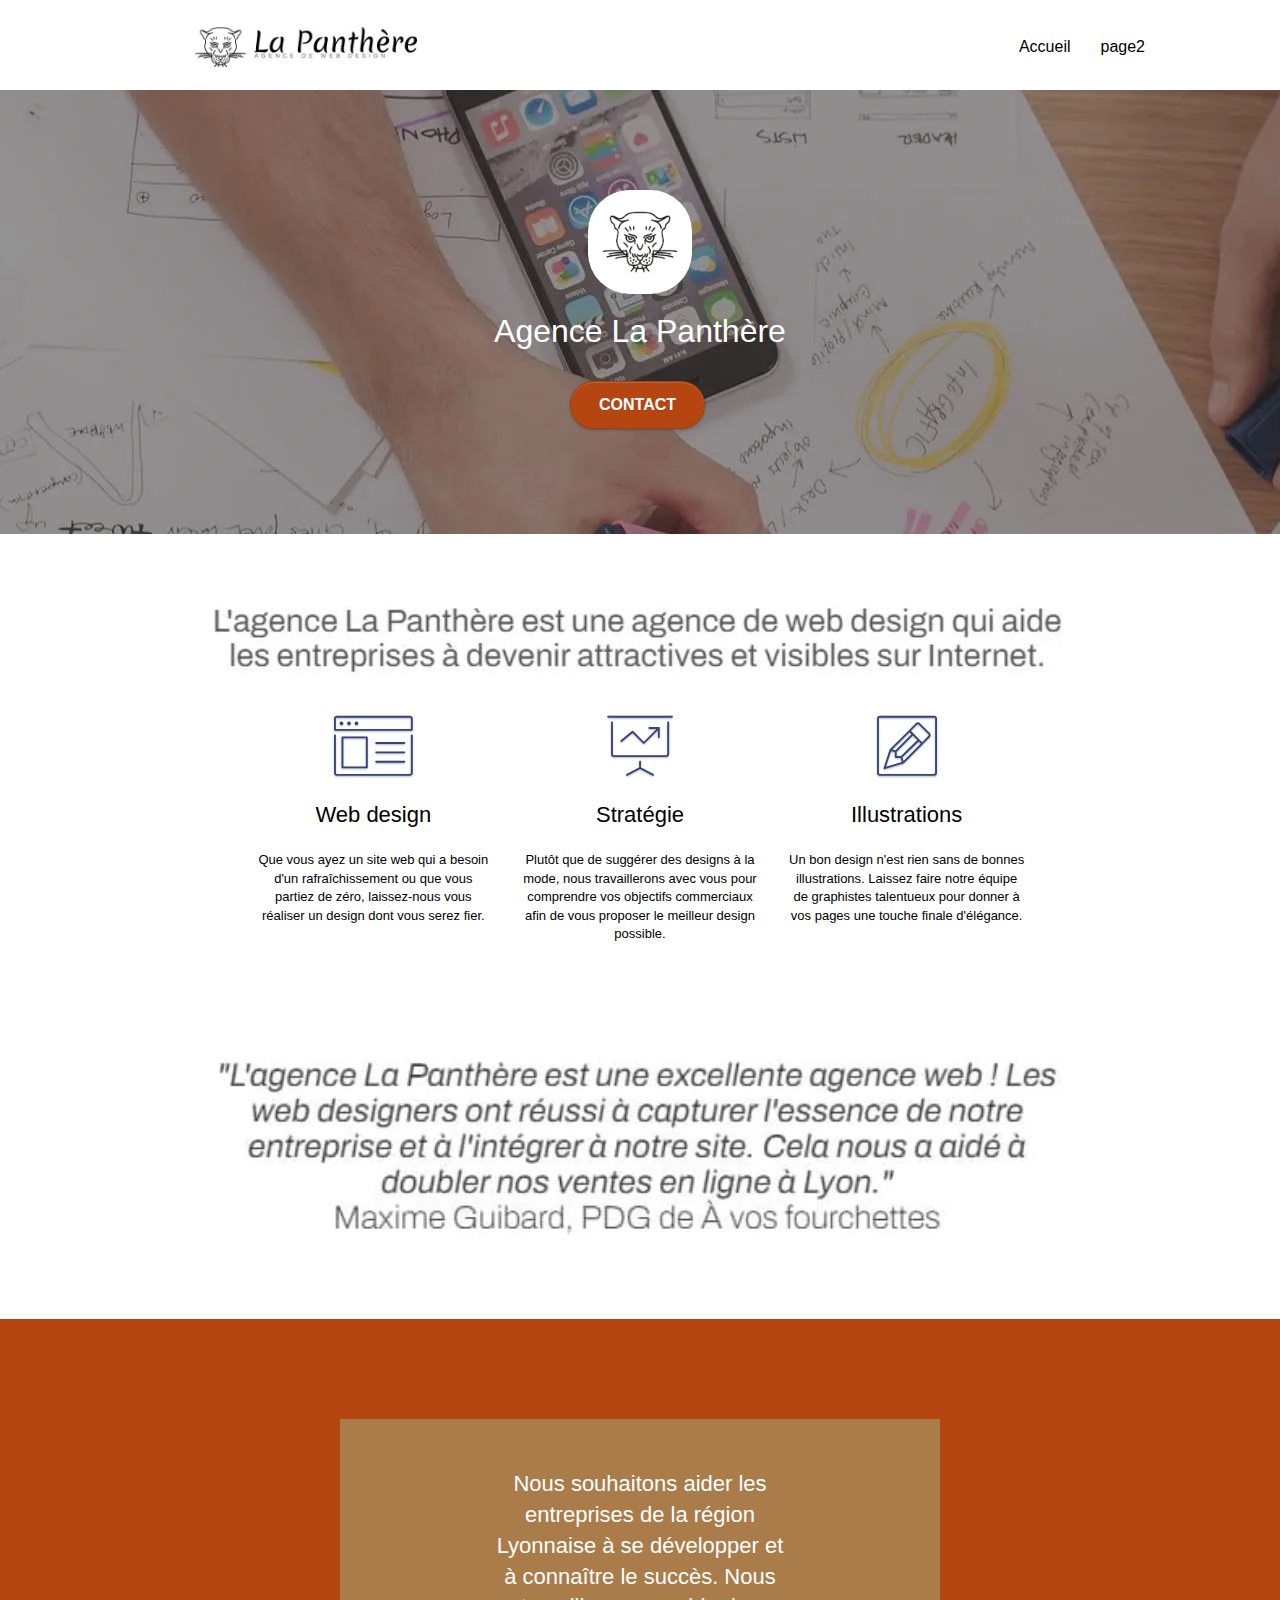
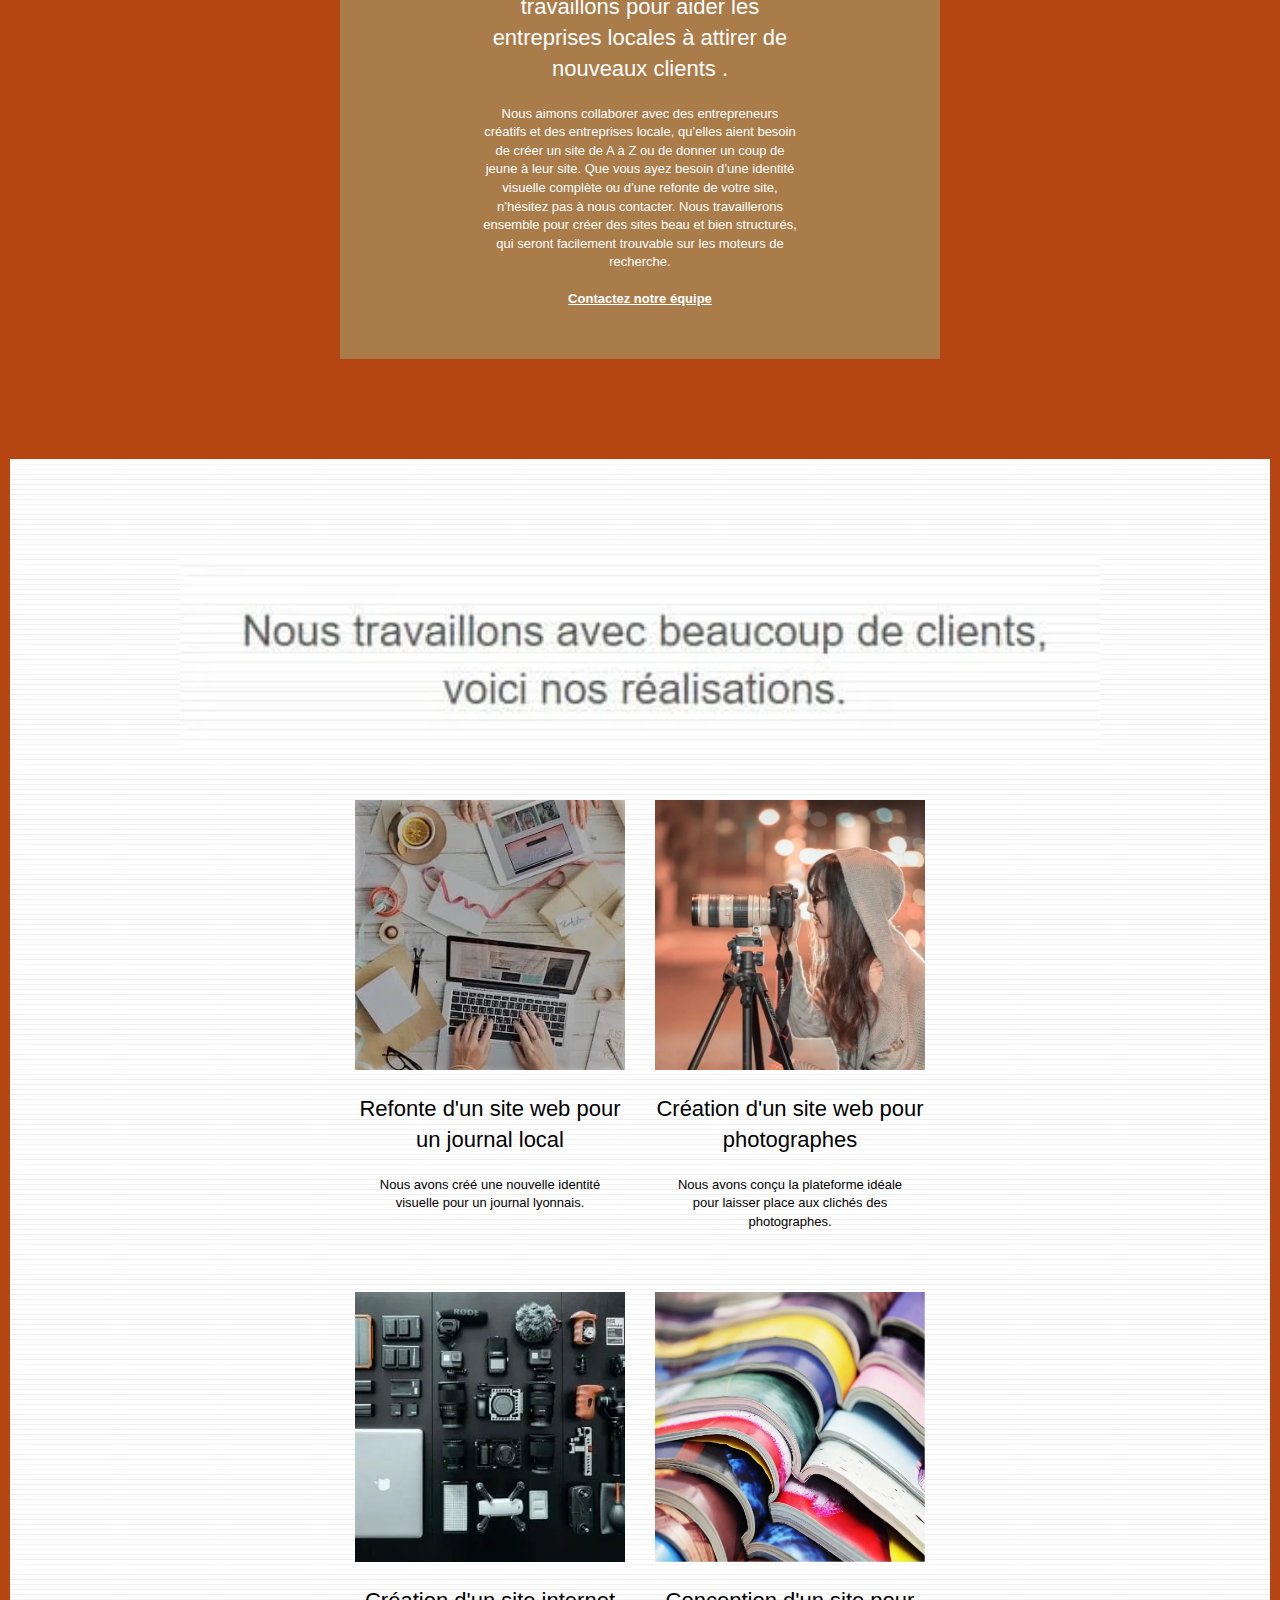
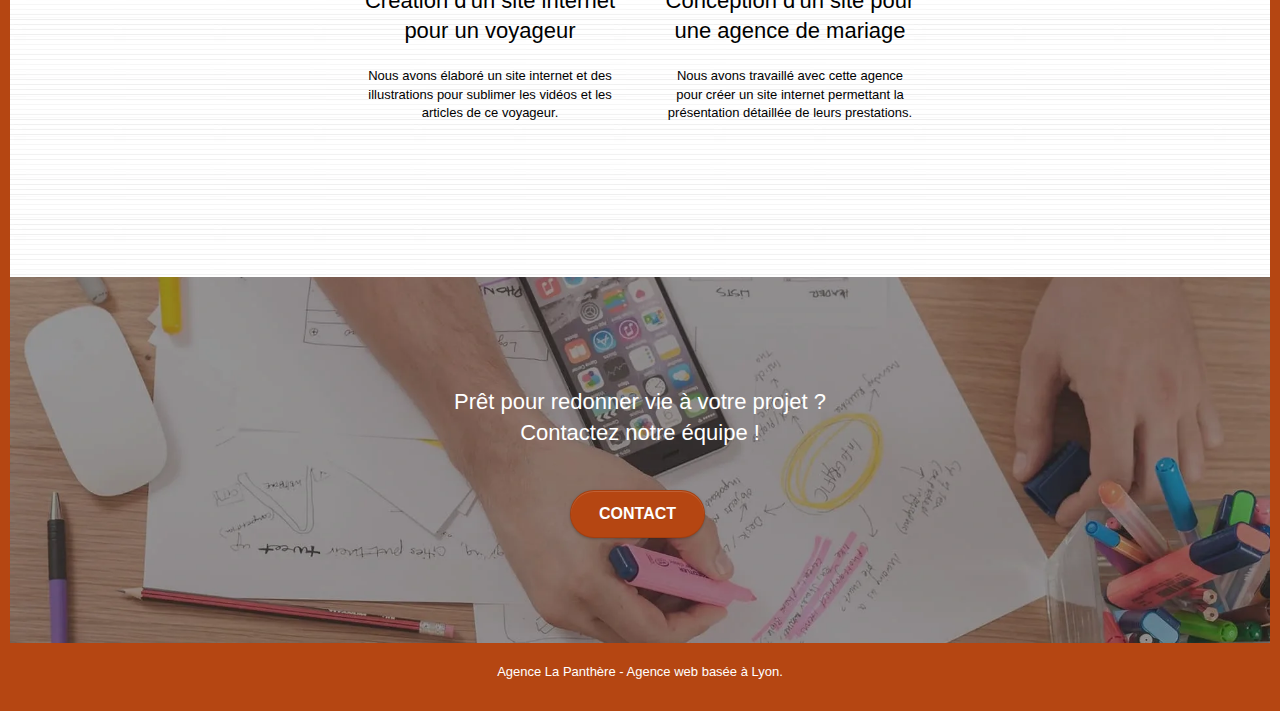
<file: index.html>
<!DOCTYPE html><html lang="fr"><head> <meta name="google-site-verification" content="qPioE9IGv7-xU6bMEO_XfvhDxwvYWx3sdQlFtAf_Ly4"> <script async src="https://www.googletagmanager.com/gtag/js?id=G-XW8WSXQQCV"></script> <script>function gtag(){dataLayer.push(arguments)}window.dataLayer=window.dataLayer || [], gtag("js", new Date), gtag("config", "G-XW8WSXQQCV") </script> <meta charset="utf-8"> <meta name="viewport" content="width=device-width,initial-scale=1,viewport-fit=cover"> <link rel="shortcut icon" type="image/png" href="favicon.webp"> <link rel="stylesheet" type="text/css" href="./css/bootstrap.css"> <link rel="stylesheet" type="text/css" href="style.css"> <link rel="stylesheet" type="text/css" href="./css/font-awesome.css"> <link rel="stylesheet" type="text/css" href="./css/et-line.css"> <script src="./js/jquery-2.1.0.js"></script> <script src="./js/bootstrap.js"></script> <script src="./js/blocs.js"></script> <script src="./js/jquery.touchSwipe.js" defer></script> <script src="./js/gmaps.js"></script> <title>La Panthere</title> </head><body> <div class="page-container"> <header> <div class="bloc bgc-white l-bloc" id="bloc-0"> <div class="container bloc-sm"> <nav class="navbar_row"> <div class="navbar-header"> <meta name="description" content="Accueil"><a href="https://yuzuy1.github.io/Projet4-minification/index.html" class="navbar-brand"><img src="imgAvif/agence-la-panthere-monochrome.webp" alt="barre de navigation" height="40" a href="https://yuzuy1.github.io/Projet4-minification/index.html"></a><button id="nav-toggle" type="button" class="ui-navbar-toggle navbar-toggle" data-toggle="collapse" data-target=".navbar-1"><span class="sr-only">Toggle navigation</span><span class="icon-bar"></span><span class="icon-bar"></span><span class="icon-bar"></span></button> </div><div class="collapse navbar-collapse navbar-1 special-dropdown-nav"> <ul class="site-navigation nav navbar-nav"> <li><a href="index.html" aria-label="lien Accueil">Accueil</a></li><li><a href="page2.html" aria-label="lien page2">page2</a></li></ul> </div></nav> </div></div></header> <main> <div class="bloc bgc-dark-slate-blue bg-banniere d-bloc bg-t-edge bloc-bg-texture texture-paper b-parallax" id="bloc-1-hero"> <div class="container bloc-lg"> <div class="row tight-width-whitespace"> <div class="col-sm-12"><img src="imgAvif/logo.webp" class="center-block image-resize-mode" width="100" alt="image d'illustration du site la panthère"> <h1 class="text-center hero-bloc-text tc-white" aria-label="Agence La Panthère">Agence La Panthère</h1> <div class="text-center"><a href="liens_contacte1.html" aria-label="lien contacte" class="btn btn-lg btn-clean btn-rd cta-hero btn-atomic-tangerine" id="cta-hero">Contact</a></div></div></div></div></div><div class="bloc bgc-white l-bloc" id="bloc-2-services"> <div class="container bloc-md"> <div class="row"> <div class="col-sm-12 text-center"><img alt="présentation" aria-label="Agence la panthère est une agence de web design qui aide les entreprises à devenir attractives et visibles sur internet" src="imgAvif/title.webp"></div></div><div class="row voffset-lg med-width-whitespace"> <div class="col-sm-4"> <div class="text-center"><span class="et-icon-browser sm-shadow icon-dark-slate-blue icons icon-lg"></span></div><h2 class="mg-md text-center" aria-label="web design">Web design</h2> <p class="text-center" aria-label="Que vous ayez un site web qui a besoin d'un rafraîchissement ou que vous partiez dezéro, laissez-nous vous réaliser un design dont vous serez fier.">Que vous ayez un site web qui a besoin d'un rafraîchissement ou que vous partiez de zéro, laissez-nous vous réaliser un design dont vous serez fier.</p></div><div class="col-sm-4"> <div class="text-center"><span class="et-icon-presentation sm-shadow icon-dark-slate-blue icons icon-lg"></span></div><h2 class="mg-md text-center" aria-label="stratégie">Stratégie</h2> <p class="text-center">Plutôt que de suggérer des designs à la mode, nous travaillerons avec vous pour comprendre vos objectifs commerciaux afin de vous proposer le meilleur design possible.<br></p></div><div class="col-sm-4"> <div class="text-center"><span class="et-icon-edit sm-shadow icon-dark-slate-blue icons icon-lg"></span></div><h2 class="mg-md text-center" aria-label="Illustrations">Illustrations</h2> <p class="text-center">Un bon design n'est rien sans de bonnes illustrations. Laissez faire notre équipe de graphistes talentueux pour donner à vos pages une touche finale d'élégance.</p></div></div><div class="row voffset-lg voffset"> <div class="col-xs-12 col-md-8 col-md-offset-2 text-center"><img alt="presentation_agence" aria-label="L'agence La Panthère est une excellente agence web Les web designers ont réussi à capturer l'essence de notre entreprise et à l'intégrer à notre site. Cela nous a aidé à doubler nos ventes en ligne à lyon" src="imgAvif/citation.webp"></div></div></div></div><div class="bloc tc-white bgc-atomic-tangerine bg-presentation d-bloc bloc-bg-texture texture-paper b-parallax" id="bloc-3-what-i-do"> <div class="container bloc-lg"> <div class="row tight-width-whitespace black-background"> <div class="col-sm-12"> <h2 class="mg-md text-center tc-white" aria-label="Nous souhaitons aider les entreprises de la région Lyonnaise à se développer et à connaîtrele succès. Nous travaillons pour aider les entreprises locales à attirer de nouveaux clients">Nous souhaitons aider les entreprises de la région Lyonnaise à se développer et à connaître le succès. Nous travaillons pour aider les entreprises locales à attirer de nouveaux clients .<br></h2> <p class="text-center white" aria-label="Nous aimons collaborer avec des entrepreneurs créatifs et des entreprises locale, qu’ellesaient besoin de créer un site de A à Z ou de donner un coup de jeune à leur site. Que vousayez besoin d’une identité visuelle complète ou d’une refonte de votre site, n’hésitez pas ànous contacter. Nous travaillerons ensemble pour créer des sites beau et bien structurés,qui seront facilement trouvable sur les moteurs de recherche. <br><br><a">Nous aimons collaborer avec des entrepreneurs créatifs et des entreprises locale, qu’elles aient besoin de créer un site de A à Z ou de donner un coup de jeune à leur site. Que vous ayez besoin d’une identité visuelle complète ou d’une refonte de votre site, n’hésitez pas à nous contacter. Nous travaillerons ensemble pour créer des sites beau et bien structurés, qui seront facilement trouvable sur les moteurs de recherche.<br><br><a class="ltc-white bold-link" href="lien_contacte2.html" aria-label="lien contacte 2">Contactez notre équipe</a><br></p></div></div></div </div><div class="bloc bgc-white bg-lines-h2-bg bg-repeat l-bloc" id="bloc-4-portfolio"> <div class="container bloc-lg"> <div class="row"> <div class="col-sm-12 text-center"><img alt="presentation des réalisations" aria-label="Nous travaillons avec beaucoup de clients voici nos realisations" src="imgAvif/title2.webp"></div></div><div class="row tight-width-whitespace portfolio-row"> <div class="col-sm-6"><a href="#" aria-label="lien refonte d'un site web" data-lightbox="img/1.webp" data-gallery-id="gallery-1" data-caption="Refonte d'un site web pour un journal local" data-frame="snapshot-lb"><img src="imgAvif/4.webp" alt="refonte d'un sit web pour un journal local" class="img-responsive portfolio-thumb"></a> <h2 class="mg-md text-center" aria-label="Refonte d'un site web pour un journal local">Refonte d'un site web pour un journal local</h2> <p class="text-center">Nous avons créé une nouvelle identité visuelle pour un journal lyonnais.</p></div><div class="col-sm-6"><a href="#" aria-label=site web pour photographes" data-lightbox="img/2.webp" data-gallery-id="gallery-1" data-caption="lien site web pour photographes" data-frame="snapshot-lb"><img src="imgAvif/2.webp" class="img-responsive portfolio-thumb" alt="Conception de site pour photographes"></a> <h2 class="mg-md text-center" aria-label="Création site pour photographes">Création d'un site web pour photographes</h2> <p class="text-center">Nous avons conçu la plateforme idéale pour laisser place aux clichés des photographes.</p></div></div><div class="row tight-width-whitespace portfolio-row"> <div class="col-sm-6"><a href="#" aria-label="lien création d'un site internet pour un voyageur" data-lightbox="img/3.bmp" data-gallery-id="gallery-1" data-caption="Création d'un site internet pour un voyageur" data-frame="snapshot-lb"><img src="imgAvif/3.webp" class="img-responsive portfolio-thumb" alt=Construction site internet pour voyageur"></a> <h2 class="mg-md text-center">Création d'un site internet pour un voyageur</h2> <p class="text-center">Nous avons élaboré un site internet et des illustrations pour sublimer les vidéos et les articles de ce voyageur.</p></div><div class="col-sm-6"><a href="#" aria-label="lien conception d'un site pour une agence de mariage" data-lightbox="img/4.bmp" data-gallery-id="gallery-1" data-caption="Conception d'un site pour une agence de mariage" data-frame="snapshot-lb"><img src="imgAvif/1.webp" class="img-responsive portfolio-thumb" alt="conception d'un site web pour une agence de mariage"></a> <h2 class="mg-md text-center" aria-label="lien Conception d'un site pour une agence de mariage">Conception d'un site pour une agence de mariage</h2> <p class="text-center" aria-label="Nous avons travaillé avec cette agence pour créer un site internet permettant laprésentation détaillée de leurs prestations.">Nous avons travaillé avec cette agence pour créer un site internet permettant la présentation détaillée de leurs prestations.</p></div></div></div></div><div class="bloc bgc-dark-slate-blue bg-banniere d-bloc bloc-bg-texture texture-paper" id="bloc-5-cta"> <div class="container bloc-lg"> <div class="row"> <h2 class="mg-md text-center tc-white" aria-label="Prêt pour redonner vie à votre projet ? Contactez notre équipe !">Prêt pour redonner vie à votre projet ?<br>Contactez notre équipe !</h2> <div class="col-sm-12 text-center"><a href="lien_contacte3.html" aria-label="lien contacte" class="btn btn-atomic-tangerine btn-clean btn-rd btn-lg cta-hero">Contact</a></div></div></div></div></main> <footer> <div class="bloc bgc-atomic-tangerine d-bloc" id="bloc-8"> <div class="container bloc-sm"> <div class="row"> <div class="col-sm-12"> <p class="text-center white">Agence La Panthère - Agence web basée à Lyon.<br></p></div></div></div></div></footer> </div></body></html>
</file>
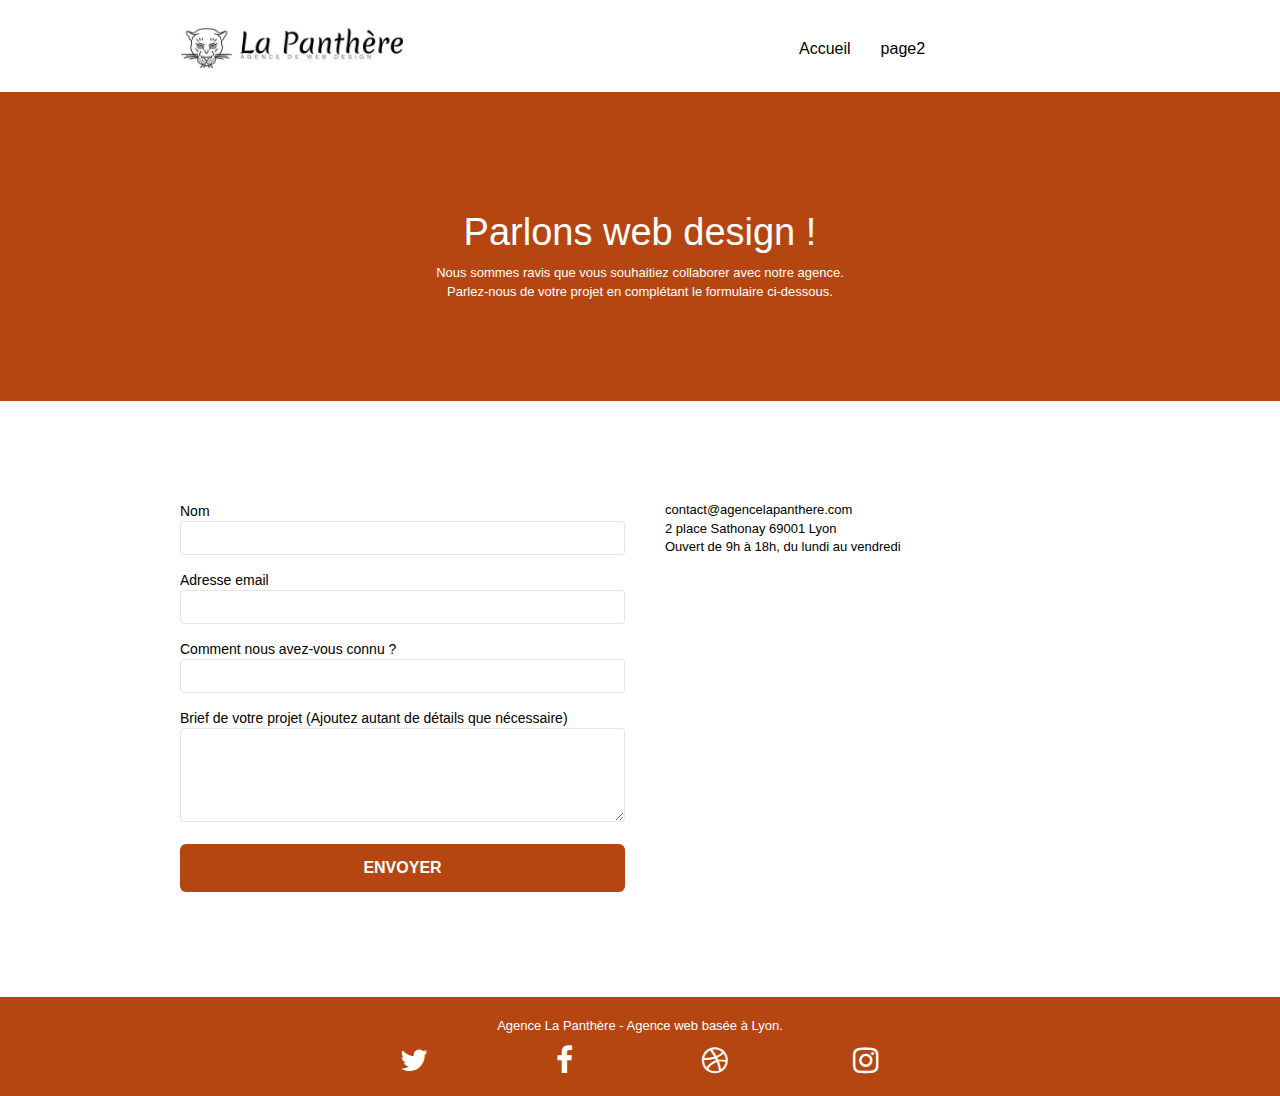
<file: page2.html>
<!DOCTYPE html><html lang="fr"><head><meta charset="utf-8"><meta name="keywords" content=""><meta name="description" content="page2"><meta name="viewport" content="width=device-width,initial-scale=1,viewport-fit=cover"><link rel="shortcut icon" type="image/png" href="favicon.webp" aria-label="lien icon"><link rel="stylesheet" type="text/css" href="./css/bootstrap.css"><link rel="stylesheet" type="text/css" href="style.css"><link rel="stylesheet" type="text/css" href="./css/font-awesome.css"><link rel="stylesheet" type="text/css" href="./css/et-line.css"><script src="./js/jquery-2.1.0.js"></script><script src="./js/bootstrap.js"></script><script src="./js/blocs.js"></script><script src="./js/jqBootstrapValidation.js"></script><script src="./js/formHandler.js"></script><title>page2</title><!-- Analytics --><!-- Analytics END --></head><body><!-- Principal conteneur --><div class="page-container"><!-- bloc-0 --><div class="bloc bgc-white l-bloc" id="bloc-0"><div class="container bloc-sm"><nav class="navbar row"><div class="navbar-header"><a class="navbar-brand" aria-label="image accueil" aria-label="image accueil"><img src="imgAvif/agence-la-panthere-monochrome.webp" alt="lapanthère web design logo" height="40"></a><button id="nav-toggle" aria-label="Toggle navigation" type="button" class="ui-navbar-toggle navbar-toggle" data-toggle="collapse" data-target=".navbar-1"><span class="sr-only">Toggle navigation</span><span class="icon-bar"></span><span class="icon-bar"></span><span class="icon-bar"></span></button></div><div class="collapse navbar-collapse navbar-1 special-dropdown-nav"><ul class="site-navigation nav navbar-nav"><li><a href="index.html" aria-label="second lien Accueil">Accueil</a></li><li><a href="page2.html" aria-label="lien vers la page2">page2</a></li></ul></div></nav></div></div><!-- bloc-0 END --><!-- bloc-6 --><div class="bloc bg-dots-bg bg-repeat bgc-atomic-tangerine d-bloc bloc-bg-texture texture-paper imagepage2" id="bloc-6"><div class="container bloc-lg"><div class="row"><div class="col-sm-12"><h1 class="text-center hero-bloc-text tc-white" aria-label="Parlons web design" meta name="description">Parlons web design !</h1><p class="text-center mg-lg tc-white tight-width-whitespace" aria-label="Nous sommes ravis que vous souhaitiez collaborer avec notre agence parlez-nous de votre projet en complétant le formulaire ci-dessous">Nous sommes ravis que vous souhaitiez collaborer avec notre agence.<br>Parlez-nous de votre projet en complétant le formulaire ci-dessous.</p></div></div></div></div><!-- bloc-6 END --><!-- bloc-7 --><div class="bloc bgc-white l-bloc" id="bloc-7"><div class="container bloc-lg"><div class="row"><div class="col-sm-6"><form id="form_1" novalidate success-msg="Your message has been sent." fail-msg="Sorry it seems that our mail server is not responding, Sorry for the inconvenience!"><div class="form-group">Nom <input id="name" class="form-control" aria-label="case nom" required></div><div class="form-group">Adresse email <input id="email" class="form-control" aria-label="case email" type="email" required></div><div class="form-group">Comment nous avez-vous connu ? <input class="form-control" type="email" aria-label="case comment nous avez-vous connu" required id="input_504"></div><div class="form-group">Brief de votre projet (Ajoutez autant de détails que nécessaire)<br><textarea id="message" class="form-control" aria-label="Brief de votre projet Ajoutez autant de détails que nécessaire" rows="4" cols="50" required></textarea></div><button aria-label="bouton envoyer" class="bloc-button btn btn-lg btn-block cta-hero btn-atomic-tangerine" type="submit">Envoyer</button></form></div><div class="col-sm-6"><p>contact@agencelapanthere.com<br>2 place Sathonay 69001 Lyon<br>Ouvert de 9h à 18h, du lundi au vendredi<br></p></div></div></div></div><!-- bloc-7 END --> <!-- ScrollToTop Button --><a class="bloc-button btn btn-d scrollToTop" onclick="scrollToTarget(34,134)"><span class="fa fa-chevron-up"></span></a><!-- ScrollToTop Button END--><!-- Footer - bloc-8 --><div class="bloc bgc-atomic-tangerine d-bloc" id="bloc-8"><div class="container bloc-sm"><div class="row"><div class="col-sm-12"><p class="text-center white">Agence La Panthère - Agence web basée à Lyon.<br></p><div class="row row-no-gutters social"><div class="col-sm-3"><div class="text-center"><a class="social" href="https://twitter.com/?lang=fr" aria-label="first link"><span class="fa fa-twitter icon-md"></span></a></div></div><div class="col-sm-3"><div class="text-center"><a class="social" href="https://www.facebook.com/" aria-label="second_link"><span class="fa fa-facebook icon-md"></span></a></div></div><div class="col-sm-3"><div class="text-center"><a class="social" href="https://www.google.com/" aria-label="third_link"><span class="fa fa-dribbble icon-md"></span></a></div></div><div class="col-sm-3"><div class="text-center"><a class="social" href="https://www.instagram.com/" aria-label="fourth_link"><span class="fa fa-instagram icon-md"></span></a></div></div></div></div></div></div></div><!-- Footer - bloc-8 END --></div><!-- Principal conteneur END --></body></html>
</file>
<file: style.css>
body{margin:0;padding:0;background:#fff;overflow-x:hidden;-webkit-font-smoothing:antialiased;-moz-osx-font-smoothing:grayscale}a,button{transition:all .3s ease-in-out;outline:0!important}a:hover{text-decoration:none;cursor:pointer}#page-loading-blocs-notifaction{position:fixed;top:0;bottom:0;width:100%;z-index:100000;background:#fff url(img/pageload-spinner.gif) no-repeat center center}.bloc{width:100%;clear:both;background:50% 50% no-repeat;-webkit-background-size:cover;-moz-background-size:cover;-o-background-size:cover;background-size:cover;position:relative}.bloc .container{padding-left:40px;padding-right:40px}.bloc-lg{padding:100px 50px}.bloc-md{padding:50px}.bloc-sm{padding:20px 50px}.bg-b-edge,.bg-bl-edge,.bg-br-edge,.bg-center,.bg-l-edge,.bg-r-edge,.bg-repeat,.bg-t-edge,.bg-tl-edge,.bg-tr-edge{-webkit-background-size:auto!important;-moz-background-size:auto!important;-o-background-size:auto!important;background-size:auto!important}.bg-repeat{background:repeat}.bg-t-edge{background:top no-repeat}.bloc-bg-texture::before{content:"";background-size:2px 2px;position:absolute;top:0;bottom:0;left:0;right:0}.container bloc-lg{background-color:#f3976c;opacity:.6}.image-resize-mode{width:28%;height:28%;border-radius:40%}.texture-paper::before{background-size:280px 280px}.b-parallax{background-attachment:fixed}.d-bloc{color:#fff}.d-bloc button:hover{color:#2c2c2c}.d-bloc .icon-round,.d-bloc .icon-rounded,.d-bloc .icon-semi-rounded-a,.d-bloc .icon-semi-rounded-b,.d-bloc .icon-square{border-color:rgba(255,255,255,.9)}.d-bloc .divider-h span{border-color:rgba(255,255,255,.2)}.d-bloc .a-btn,.d-bloc .navbar a,.d-bloc .navbar-brand,.d-bloc a .icon-lg,.d-bloc a .icon-md,.d-bloc a .icon-sm,.d-bloc a .icon-xl,.d-bloc h1 a,.d-bloc h2 a,.d-bloc h3 a,.d-bloc h4 a,.d-bloc h5 a,.d-bloc h6 a,.d-bloc p a{color:#fff}.d-bloc .a-btn:hover,.d-bloc .navbar a:hover,.d-bloc .navbar-brand:hover,.d-bloc a:hover .icon-lg,.d-bloc a:hover .icon-md,.d-bloc a:hover .icon-sm,.d-bloc a:hover .icon-xl,.d-bloc h1 a:hover,.d-bloc h2 a:hover,.d-bloc h3 a:hover,.d-bloc h4 a:hover,.d-bloc h5 a:hover,.d-bloc h6 a:hover,.d-bloc p a:hover{color:#fff}.d-bloc .navbar-toggle .icon-bar{background:rgba(255,255,255,1)}.d-bloc .btn-wire,.d-bloc .btn-wire:hover{color:rgba(255,255,255,1);border-color:rgba(255,255,255,1)}.d-bloc .panel{color:rgba(0,0,0,.5)}.d-bloc .panel button:hover{color:rgba(0,0,0,.7)}.d-bloc .panel icon{border-color:rgba(0,0,0,.7)}.d-bloc .panel .divider-h span{border-color:rgba(0,0,0,.1)}.d-bloc .panel .a-btn{color:rgba(0,0,0,.6)}.d-bloc .panel .a-btn:hover{color:rgba(0,0,0,1)}.d-bloc .panel .btn-wire,.d-bloc .panel .btn-wire:hover{color:rgba(0,0,0,.7);border-color:rgba(0,0,0,.3)}.d-bloc .panel,.l-bloc{color:#000}.d-bloc .panel button:hover,.l-bloc button:hover{color:#000}.l-bloc .icon-round,.l-bloc .icon-rounded,.l-bloc .icon-semi-rounded-a,.l-bloc .icon-semi-rounded-b,.l-bloc .icon-square{border-color:rgba(0,0,0,.7)}.d-bloc .panel .divider-h span,.l-bloc .divider-h span{border-color:rgba(0,0,0,.1)}.d-bloc .panel .a-btn,.l-bloc .a-btn,.l-bloc .navbar a,.l-bloc .navbar-brand,.l-bloc a .icon-lg,.l-bloc a .icon-md,.l-bloc a .icon-sm,.l-bloc a .icon-xl,.l-bloc h1 a,.l-bloc h2 a,.l-bloc h3 a,.l-bloc h4 a,.l-bloc h5 a,.l-bloc h6 a,.l-bloc p a{color:rgba(0,0,0,.6);text-decoration:none;color:#000;list-style-type:none}.d-bloc .panel .a-btn:hover,.l-bloc .a-btn:hover,.l-bloc .navbar a:hover,.l-bloc .navbar-brand:hover,.l-bloc a:hover .icon-lg,.l-bloc a:hover .icon-md,.l-bloc a:hover .icon-sm,.l-bloc a:hover .icon-xl,.l-bloc h1 a:hover,.l-bloc h2 a:hover,.l-bloc h3 a:hover,.l-bloc h4 a:hover,.l-bloc h5 a:hover,.l-bloc h6 a:hover,.l-bloc p a:hover{color:#fff;text-decoration:none;color:#000;list-style-type:none}.l-bloc .navbar-toggle .icon-bar{color:#fff}.d-bloc .panel .btn-wire,.d-bloc .panel .btn-wire:hover,.l-bloc .btn-wire,.l-bloc .btn-wire:hover{color:#fff;border-color:#fff}.voffset{margin-top:30px}.voffset-lg{margin-top:80px}.row-no-gutters{margin-right:0;margin-left:0}.row.row-no-gutters>[class*=" col-"],.row.row-no-gutters>[class^=col-]{padding-right:0;padding-left:0}#bloc-1-hero h1{font-size:32px}.navbar{margin-bottom:0;z-index:1}.navbar-brand{height:auto;padding:3px 15px;font-size:25px;font-weight:400;font-weight:600;line-height:44px}.navbar-brand img{max-height:200px;margin:0 5px 0 0;display:inline}.navbar-brand img[src$=svg]{min-width:100px}.nav-center .navbar-brand img{margin:0}.navbar .nav{padding-top:2px;margin-right:6rem;float:right;z-index:1;width:150px;display:flex;justify-content:space-between}.nav>li{float:left;margin-top:4px;font-size:16px;text-decoration:none;color:#000;list-style-type:none}.navbar-nav .open .dropdown-menu>li>a{text-align:inherit}.nav>li a:focus,.nav>li a:hover{background:#fff}.navbar-toggle{margin:10px 10px 0 0;border:0}.navbar-toggle:hover{background:#fff!important}.navbar-toggle .icon-bar{background-color:rgba(0,0,0,.5);width:26px}.nav-invert .navbar .nav{float:left}.nav-invert .navbar-brand,.nav-invert .navbar-header{float:right;position:relative;z-index:2}@media (min-width:768px){.site-navigation{position:absolute;top:50%;right:120px;transform:translate(0,-50%);-webkit-transform:translateY(-50%)}.nav>li .dropdown-menu a,.nav>li .dropdown-menu a:hover{color:#484848}.nav-invert .site-navigation{left:0;right:0}.nav-center{text-align:center}.nav-center .navbar-header{width:100%}.nav-center .nav>li,.nav-center .navbar-brand,.nav-center .navbar-header{float:none;display:inline-block}.nav-center .site-navigation{position:relative;width:100%;right:0;margin-right:0;margin-top:20px}.nav-center.mini-nav .navbar-toggle{float:none;margin:10px auto 0}}.nav>li>.dropdown a{background:0 0!important;display:block;padding:14px 15px}nav .caret{margin:0 5px}.dropdown-menu .dropdown-menu{top:-8px;left:100%}.dropdown-menu .dropmenu-flow-right{top:100%;left:0;margin-left:-1px;border-top-left-radius:0;border-top-right-radius:0}.dropdown-menu .dropdown span{border:4px solid #000;border-top-color:transparent;border-right-color:transparent;border-bottom-color:transparent;margin:6px -5px 0 0!important;float:right}.mg-md{margin-top:10px;margin-bottom:20px}.mg-lg{margin-top:10px;margin-bottom:40px}.btn{margin:0 5px 5px 0}.btn.pull-right{margin:0 0 5px 5px}.btn-d,.btn-d:focus,.btn-d:hover{color:#fff;background:rgba(0,0,0,.3)}button{outline:0!important}.btn-rd{border-radius:40px}.btn-clean{border:1px solid rgba(0,0,0,.08);border-bottom-color:rgba(0,0,0,.1);text-shadow:0 1px 0 rgba(0,0,1,.1);box-shadow:0 1px 3px rgba(0,0,1,.25),inset 0 1px 0 0 rgba(255,255,255,.15)}.icon-md{font-size:30px!important}.icon-lg{font-size:60px!important}.sm-shadow{text-shadow:0 1px 2px rgba(0,0,0,.3)}.panel-sq,.panel-sq .panel-footer,.panel-sq .panel-heading{border-radius:0}.panel-rd{border-radius:30px}.panel-rd .panel-heading{border-radius:29px 29px 0 0}.panel-rd .panel-footer{border-radius:0 0 29px 29px}.form-control{border-color:rgba(0,0,0,.1);box-shadow:none}.scrollToTop{width:40px;height:40px;position:fixed;bottom:20px;right:20px;opacity:0;z-index:500;transition:all .3s ease-in-out}.scrollToTop span{margin-top:6px}.showScrollTop{font-size:14px;opacity:1}a[data-lightbox]{position:relative;display:block;text-align:center}a[data-lightbox]:hover::before{content:"+";font-family:HelveticaNeue-Light,"Helvetica Neue Light","Helvetica Neue",Helvetica,Arial;font-size:32px;width:50px;height:50px;margin-left:-25px;border-radius:50%;background:rgba(0,0,0,.6);color:#fff;font-weight:100;z-index:1;position:absolute;top:50%;transform:translateY(-50%);-webkit-transform:translateY(-50%)}a[data-lightbox]:hover img{opacity:.6;-webkit-animation-fill-mode:none;animation-fill-mode:none}#lightbox-modal{display:flex;align-items:center}#lightbox-modal .modal-dialog{width:90%;max-width:900px;margin:0 auto 0}#lightbox-modal .modal-dialog img{max-height:90vh;margin:0 auto}.lightbox-caption{padding:20px;color:#fff;background:rgba(0,0,0,.5);position:absolute;left:15px;right:15px;bottom:5px}.close-lightbox{color:#fff;font-size:30px;position:absolute;top:20px;right:20px;z-index:20;background:rgba(0,0,0,.5);border:none;line-height:30px;padding:0 9px 5px;opacity:.3}.close-lightbox:hover,.next-lightbox:hover,.prev-lightbox:hover{opacity:1;color:#fff}.next-lightbox,.prev-lightbox{font-size:20px;color:rgba(255,255,255,.9);background:rgba(0,0,0,.5);transition:all .2s ease-in-out;position:absolute;top:45%;z-index:1;opacity:.4}.next-lightbox{padding:6px 8px 1px 13px;right:25px}.prev-lightbox{padding:6px 13px 1px 10px;left:25px}.snapshot-lb .modal-body{padding-bottom:45px}.text-center{color:#000!important;width:100%;margin-left:0}.snapshot-lb .lightbox-caption{padding:0;color:rgba(0,0,0,.5);background:0 0}.col-sm-6>p{padding:0 1rem 0 1rem;color:#000}.btn,a,h1,h2,h3,h4,h5,h6,label,p{font-family:helvetica;font-weight:400;color:#fff}.container{max-width:1000px}.hero-bloc-text{font-size:38px}.hero-bloc-text-sub{font-size:36px}.statement-bloc-text{line-height:26px;font-style:italic;font-size:20px;text-align:center;font-weight:lighter;max-width:520px;margin:auto auto auto auto}p{font-size:13px}.tight-width-whitespace{max-width:600px;margin:auto auto auto auto}.h1{font-size:20px;font-family:"Open Sans"}.cta-hero{margin-top:22px;color:#fff!important;text-transform:uppercase;padding:12px 28px 12px 28px;font-size:16px;font-weight:700}.social{max-width:650px;margin:auto auto auto auto}h2{font-size:22px;line-height:1.4em}h3{font-size:15px;text-transform:uppercase;font-weight:700;color:#333!important}.med-width-whitespace{max-width:800px;margin:auto auto auto auto;box-shadow:0 0 0 #000}h1{color:#fff!important}h4{color:#333!important}.icons{margin-bottom:14px;margin-top:24px}.white{color:#fff!important}.portfolio-thumb{margin-bottom:24px}.portfolio-row{margin-bottom:44px;margin-top:50px}.site-navigation>li>a{color:#000}.avatar{box-shadow:0 4px 9px rgba(0,0,0,.3)}.black-background{background-color:rgba(165,147,99,.7);padding:40px 40px 40px 40px}.bold-link{font-weight:900;text-decoration:underline!important}.bgc-white{background-color:#fff}#form1{padding:0 1rem 0 1rem}.bgc-dark-slate-blue{background-color:#364577}.bgc-atomic-tangerine{background-color:#b54612}.tc-white{color:#fff!important;padding:0 1rem 0 1rem}.btn-atomic-tangerine{background:#b54612;color:#fff!important}.btn-atomic-tangerine:hover{background:#b54612!important;color:#fff!important}.ltc-white{color:#fff!important}.ltc-white:hover{color:#ccc!important}.ltc-atomic-tangerine{color:#f3976c!important}.ltc-atomic-tangerine:hover{color:#c27956!important}.icon-dark-slate-blue{color:#364577!important;border-color:#364577!important}.bg-dots-bg{background-color:#b54612}.bg-lines-h2-bg{background-image:url(imgAvif/lines-h2-bg.webp)}.bg-banniere{background-image:url(imgAvif/agence-la-panthere.webp)}.bg-presentation{background-image:url(imgAvif/image-de-presentation.webp)}@media (max-width:1024px){.bloc{padding-left:0;padding-right:0}.bloc-tile-2.full-width-bloc .container,.bloc-tile-3.full-width-bloc .container,.bloc-tile-4.full-width-bloc .container,.bloc.full-width-bloc{padding-left:0;padding-right:0}}@media (max-width:992px) and (min-width:768px){.navbar .nav{max-width:80%}.nav-center.navbar .nav{max-width:100%}}@media only screen and (min-device-width:768px) and (max-device-width:1024px) and (orientation:landscape){.b-parallax{background-attachment:scroll}}@media only screen and (min-device-width:1024px) and (max-device-width:1366px) and (-webkit-min-device-pixel-ratio:1.5){.b-parallax{background-attachment:scroll}}@media (max-width:991px){.b-parallax{background-attachment:scroll}#hero-bloc,.page-container{overflow-x:hidden;position:relative}.bloc{padding-left:constant(safe-area-inset-left);padding-right:constant(safe-area-inset-right)}.bloc-group,.bloc-group .bloc{display:block;width:100%}.bloc-fill-screen .fill-bloc-bottom-edge,.bloc-fill-screen .fill-bloc-top-edge{padding:0 20px;padding-left:constant(safe-area-inset-left);padding-right:constant(safe-area-inset-right)}}@media (max-width:767px){.page-container{overflow-x:hidden;position:relative}#disqus_thread,h1,h2,h3,h4,h5,h6,p{padding-left:10px!important;padding-right:10px!important}.b-parallax{background-attachment:scroll}.navbar .nav{padding-top:0;border-top:1px solid rgba(0,0,0,.2);float:none!important}.navbar.row{margin-left:0;margin-right:0}.site-navigation{position:inherit;transform:none;-webkit-transform:none;-ms-transform:none}.nav>li{margin-top:0;border-bottom:1px solid rgba(0,0,0,.1);background:rgba(0,0,0,.05);text-align:left;padding-left:15px;width:100%}.nav>li:hover{background:rgba(0,0,0,.08)}.dropdown .dropdown a .caret{float:none;margin:5px 0 0 10px!important;border:4px solid #000;border-bottom-color:transparent;border-right-color:transparent;border-left-color:transparent}#hero-bloc .navbar .nav{background:rgba(0,0,0,.8)}#hero-bloc .navbar .nav a{color:rgba(255,255,255,.6)}.hero{padding:50px 0}.hero-nav{left:-1px;right:-1px}.navbar-collapse{padding:0;overflow-x:hidden;-webkit-box-shadow:none;box-shadow:none}.navbar-brand img{max-height:40px;width:auto}.nav-invert .navbar-header{float:none;width:100%}.nav-invert .navbar-toggle{float:left;margin-left:10px}.bloc{padding-left:0;padding-right:0}.bloc-lg,.bloc-xl,.bloc-xxl{padding:40px 0}.bloc-md,.bloc-sm{padding-left:0;padding-right:0}.bloc-fill-screen .fill-bloc-bottom-edge,.bloc-fill-screen .fill-bloc-top-edge,.bloc-tile-2 .container,.bloc-tile-3 .container,.bloc-tile-4 .container{padding-left:0;padding-right:0}.a-block{padding:0 10px}.btn-dwn{display:none}.voffset{margin-top:5px}.voffset-md{margin-top:20px}.voffset-lg{margin-top:30px}form{padding:5px}.close-lightbox{display:inline-block}.blocsapp-device-iphone5{background-size:216px 425px;padding-top:60px;width:216px;height:425px}.blocsapp-device-iphone5 img{width:180px;height:320px}}@media (max-width:400px){.bloc{padding-left:0;padding-right:0}}@media (max-width:767px){.bloc-mob-center-text{text-align:center}}
</file>
<file: css/et-line.css>
@font-face {
    font-family: et-line;
    src: url(../fonts/et-line.eot);
    src: url(../fonts/et-line.eot?#iefix) format('embedded-opentype'), url(../fonts/et-line.woff) format('woff'), url(../fonts/et-line.ttf) format('truetype'), url(../fonts/et-line.svg#et-line) format('svg');
    font-weight: 400;
    font-style: normal
}

.et-icon-adjustments,
.et-icon-alarmclock,
.et-icon-anchor,
.et-icon-aperture,
.et-icon-attachment,
.et-icon-bargraph,
.et-icon-basket,
.et-icon-beaker,
.et-icon-bike,
.et-icon-book-open,
.et-icon-briefcase,
.et-icon-browser,
.et-icon-calendar,
.et-icon-camera,
.et-icon-caution,
.et-icon-chat,
.et-icon-circle-compass,
.et-icon-clipboard,
.et-icon-clock,
.et-icon-cloud,
.et-icon-compass,
.et-icon-desktop,
.et-icon-dial,
.et-icon-document,
.et-icon-documents,
.et-icon-download,
.et-icon-dribbble,
.et-icon-edit,
.et-icon-envelope,
.et-icon-expand,
.et-icon-facebook,
.et-icon-flag,
.et-icon-focus,
.et-icon-gears,
.et-icon-genius,
.et-icon-gift,
.et-icon-global,
.et-icon-globe,
.et-icon-googleplus,
.et-icon-grid,
.et-icon-happy,
.et-icon-hazardous,
.et-icon-heart,
.et-icon-hotairballoon,
.et-icon-hourglass,
.et-icon-key,
.et-icon-laptop,
.et-icon-layers,
.et-icon-lifesaver,
.et-icon-lightbulb,
.et-icon-linegraph,
.et-icon-linkedin,
.et-icon-lock,
.et-icon-magnifying-glass,
.et-icon-map,
.et-icon-map-pin,
.et-icon-megaphone,
.et-icon-mic,
.et-icon-mobile,
.et-icon-newspaper,
.et-icon-notebook,
.et-icon-paintbrush,
.et-icon-paperclip,
.et-icon-pencil,
.et-icon-phone,
.et-icon-picture,
.et-icon-pictures,
.et-icon-piechart,
.et-icon-presentation,
.et-icon-pricetags,
.et-icon-printer,
.et-icon-profile-female,
.et-icon-profile-male,
.et-icon-puzzle,
.et-icon-quote,
.et-icon-recycle,
.et-icon-refresh,
.et-icon-ribbon,
.et-icon-rss,
.et-icon-sad,
.et-icon-scissors,
.et-icon-scope,
.et-icon-search,
.et-icon-shield,
.et-icon-speedometer,
.et-icon-strategy,
.et-icon-streetsign,
.et-icon-tablet,
.et-icon-target,
.et-icon-telescope,
.et-icon-toolbox,
.et-icon-tools,
.et-icon-tools-2,
.et-icon-trophy,
.et-icon-tumblr,
.et-icon-twitter,
.et-icon-upload,
.et-icon-video,
.et-icon-wallet,
.et-icon-wine {
    font-family: et-line;
    speak: none;
    font-style: normal;
    font-weight: 400;
    font-variant: normal;
    text-transform: none;
    line-height: 1;
    -webkit-font-smoothing: antialiased;
    -moz-osx-font-smoothing: grayscale;
    display: inline-block
}

.et-icon-mobile:before {
    content: "\e000"
}

.et-icon-laptop:before {
    content: "\e001"
}

.et-icon-desktop:before {
    content: "\e002"
}

.et-icon-tablet:before {
    content: "\e003"
}

.et-icon-phone:before {
    content: "\e004"
}

.et-icon-document:before {
    content: "\e005"
}

.et-icon-documents:before {
    content: "\e006"
}

.et-icon-search:before {
    content: "\e007"
}

.et-icon-clipboard:before {
    content: "\e008"
}

.et-icon-newspaper:before {
    content: "\e009"
}

.et-icon-notebook:before {
    content: "\e00a"
}

.et-icon-book-open:before {
    content: "\e00b"
}

.et-icon-browser:before {
    content: "\e00c"
}

.et-icon-calendar:before {
    content: "\e00d"
}

.et-icon-presentation:before {
    content: "\e00e"
}

.et-icon-picture:before {
    content: "\e00f"
}

.et-icon-pictures:before {
    content: "\e010"
}

.et-icon-video:before {
    content: "\e011"
}

.et-icon-camera:before {
    content: "\e012"
}

.et-icon-printer:before {
    content: "\e013"
}

.et-icon-toolbox:before {
    content: "\e014"
}

.et-icon-briefcase:before {
    content: "\e015"
}

.et-icon-wallet:before {
    content: "\e016"
}

.et-icon-gift:before {
    content: "\e017"
}

.et-icon-bargraph:before {
    content: "\e018"
}

.et-icon-grid:before {
    content: "\e019"
}

.et-icon-expand:before {
    content: "\e01a"
}

.et-icon-focus:before {
    content: "\e01b"
}

.et-icon-edit:before {
    content: "\e01c"
}

.et-icon-adjustments:before {
    content: "\e01d"
}

.et-icon-ribbon:before {
    content: "\e01e"
}

.et-icon-hourglass:before {
    content: "\e01f"
}

.et-icon-lock:before {
    content: "\e020"
}

.et-icon-megaphone:before {
    content: "\e021"
}

.et-icon-shield:before {
    content: "\e022"
}

.et-icon-trophy:before {
    content: "\e023"
}

.et-icon-flag:before {
    content: "\e024"
}

.et-icon-map:before {
    content: "\e025"
}

.et-icon-puzzle:before {
    content: "\e026"
}

.et-icon-basket:before {
    content: "\e027"
}

.et-icon-envelope:before {
    content: "\e028"
}

.et-icon-streetsign:before {
    content: "\e029"
}

.et-icon-telescope:before {
    content: "\e02a"
}

.et-icon-gears:before {
    content: "\e02b"
}

.et-icon-key:before {
    content: "\e02c"
}

.et-icon-paperclip:before {
    content: "\e02d"
}

.et-icon-attachment:before {
    content: "\e02e"
}

.et-icon-pricetags:before {
    content: "\e02f"
}

.et-icon-lightbulb:before {
    content: "\e030"
}

.et-icon-layers:before {
    content: "\e031"
}

.et-icon-pencil:before {
    content: "\e032"
}

.et-icon-tools:before {
    content: "\e033"
}

.et-icon-tools-2:before {
    content: "\e034"
}

.et-icon-scissors:before {
    content: "\e035"
}

.et-icon-paintbrush:before {
    content: "\e036"
}

.et-icon-magnifying-glass:before {
    content: "\e037"
}

.et-icon-circle-compass:before {
    content: "\e038"
}

.et-icon-linegraph:before {
    content: "\e039"
}

.et-icon-mic:before {
    content: "\e03a"
}

.et-icon-strategy:before {
    content: "\e03b"
}

.et-icon-beaker:before {
    content: "\e03c"
}

.et-icon-caution:before {
    content: "\e03d"
}

.et-icon-recycle:before {
    content: "\e03e"
}

.et-icon-anchor:before {
    content: "\e03f"
}

.et-icon-profile-male:before {
    content: "\e040"
}

.et-icon-profile-female:before {
    content: "\e041"
}

.et-icon-bike:before {
    content: "\e042"
}

.et-icon-wine:before {
    content: "\e043"
}

.et-icon-hotairballoon:before {
    content: "\e044"
}

.et-icon-globe:before {
    content: "\e045"
}

.et-icon-genius:before {
    content: "\e046"
}

.et-icon-map-pin:before {
    content: "\e047"
}

.et-icon-dial:before {
    content: "\e048"
}

.et-icon-chat:before {
    content: "\e049"
}

.et-icon-heart:before {
    content: "\e04a"
}

.et-icon-cloud:before {
    content: "\e04b"
}

.et-icon-upload:before {
    content: "\e04c"
}

.et-icon-download:before {
    content: "\e04d"
}

.et-icon-target:before {
    content: "\e04e"
}

.et-icon-hazardous:before {
    content: "\e04f"
}

.et-icon-piechart:before {
    content: "\e050"
}

.et-icon-speedometer:before {
    content: "\e051"
}

.et-icon-global:before {
    content: "\e052"
}

.et-icon-compass:before {
    content: "\e053"
}

.et-icon-lifesaver:before {
    content: "\e054"
}

.et-icon-clock:before {
    content: "\e055"
}

.et-icon-aperture:before {
    content: "\e056"
}

.et-icon-quote:before {
    content: "\e057"
}

.et-icon-scope:before {
    content: "\e058"
}

.et-icon-alarmclock:before {
    content: "\e059"
}

.et-icon-refresh:before {
    content: "\e05a"
}

.et-icon-happy:before {
    content: "\e05b"
}

.et-icon-sad:before {
    content: "\e05c"
}

.et-icon-facebook:before {
    content: "\e05d"
}

.et-icon-twitter:before {
    content: "\e05e"
}

.et-icon-googleplus:before {
    content: "\e05f"
}

.et-icon-rss:before {
    content: "\e060"
}

.et-icon-tumblr:before {
    content: "\e061"
}

.et-icon-linkedin:before {
    content: "\e062"
}

.et-icon-dribbble:before {
    content: "\e063"
}
</file>
